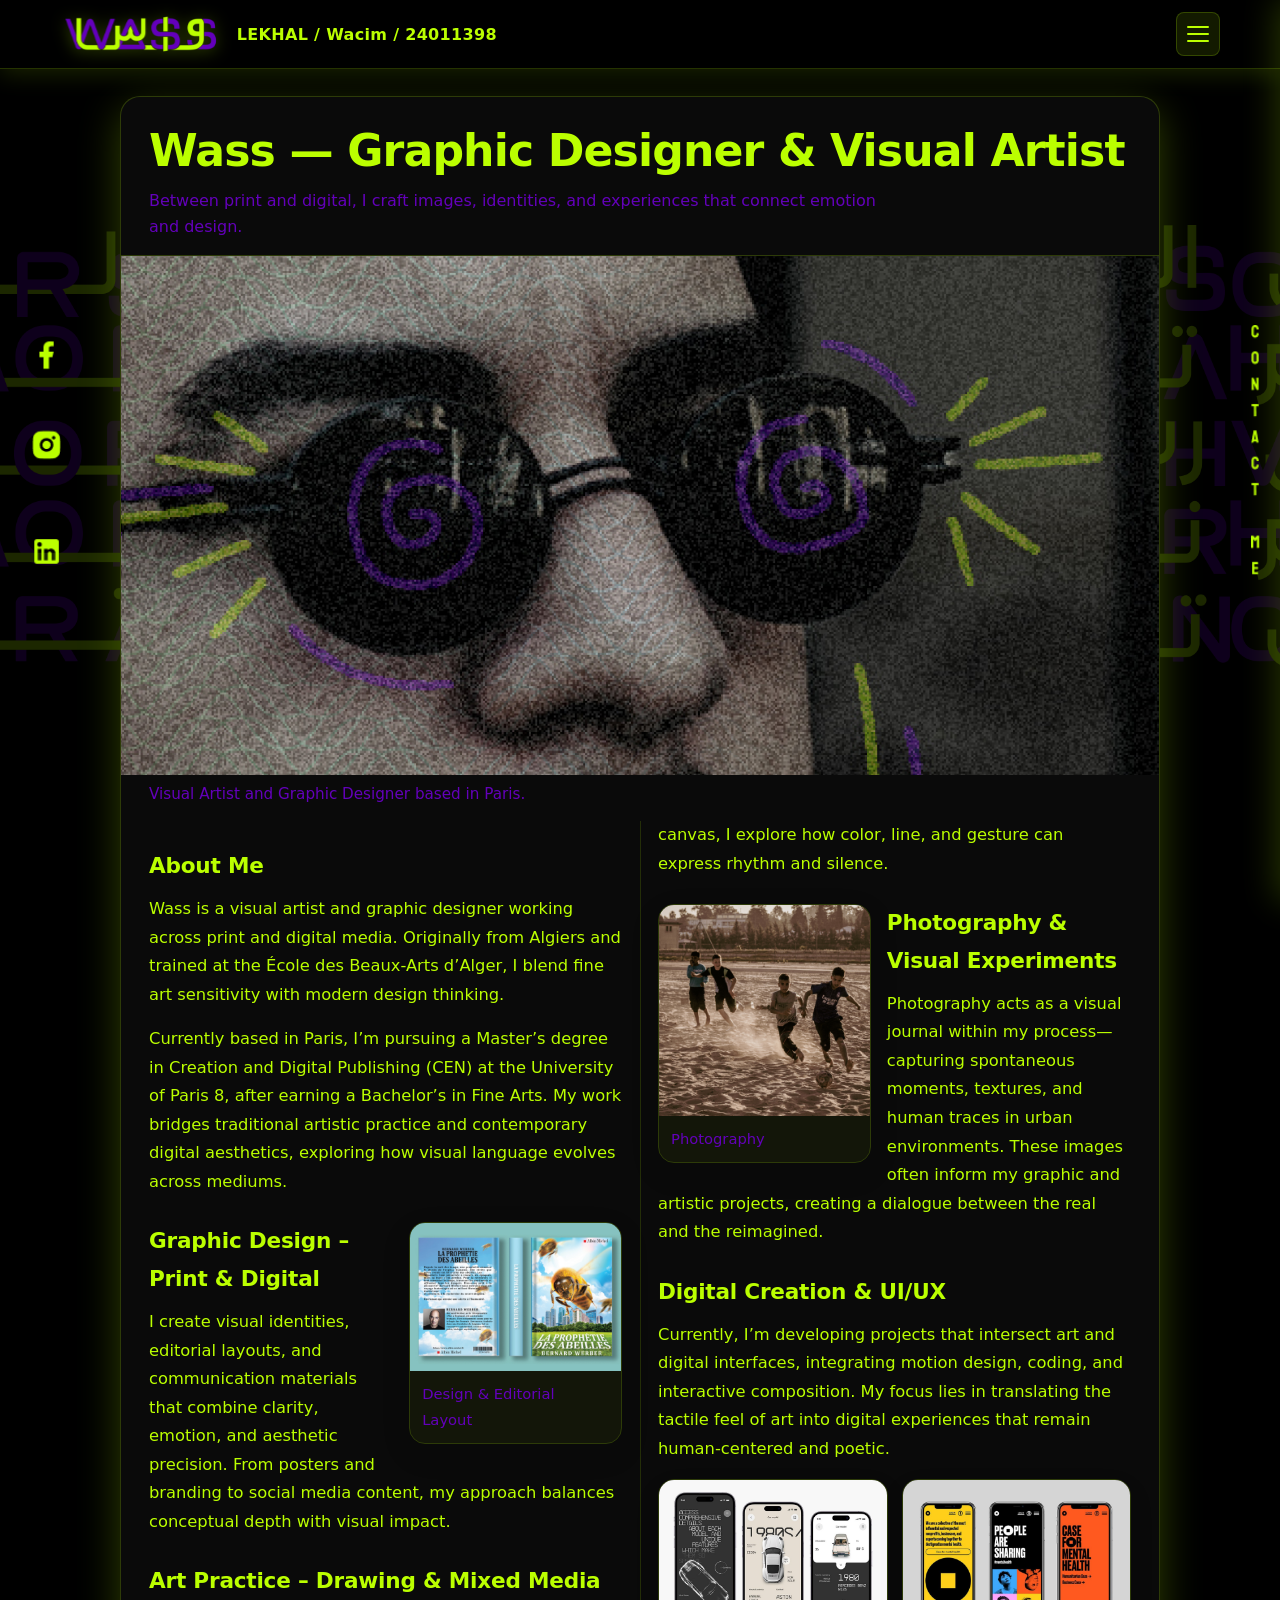
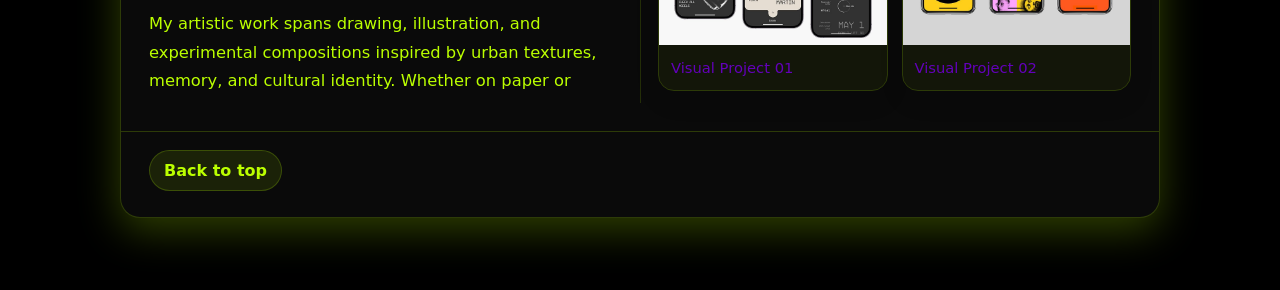
<file: index.html>
<!doctype html>
<html lang="fr">
<head>
  <meta charset="utf-8" />
  <meta name="viewport" content="width=device-width, initial-scale=1" />
  <title>Wass — Graphic Designer & Visual Artist</title>

  <link rel="stylesheet" href="mainnav.css" />
  <link rel="stylesheet" href="styles.css" />

  <script defer src="mainnav.js"></script>
</head>

<body>

  <div class="fixed-sidebar fixed-sidebar--left">
    <img src="Frame 118.png" alt="Social Links" class="sidebar-img">
  </div>

  <a href="contact.html" class="fixed-sidebar fixed-sidebar--right">
    <img src="C O N T A C T M E.png" alt="Contact Me" class="sidebar-img">
  </a>

  <div class="bg-scroller" aria-hidden="true">
    <div class="bg-scroller__track"></div>
  </div> 

  <header id="mainnav" aria-label="Navigation principale">
    <div class="mainnav__inner">
      <div class="mainnav__title" aria-label="Identité">
        <img src="logo_wass.svg" alt="Logo Wass" class="mainnav__logo" />
        LEKHAL / Wacim / 24011398
      </div>

      <button
        class="mainnav__burger"
        type="button"
        aria-label="Ouvrir le menu"
        aria-controls="mainnav-drawer"
        aria-expanded="false"
      >
        <span class="mainnav__burgerBars" aria-hidden="true">
          <span class="mainnav__bar"></span>
          <span class="mainnav__bar"></span>
          <span class="mainnav__bar"></span>
        </span>
      </button>
    </div>

    <div class="mainnav__overlay" data-mainnav-close tabindex="-1" hidden></div>

    <aside
      id="mainnav-drawer"
      class="mainnav__drawer"
      aria-label="Menu"
      aria-hidden="true"
      hidden
    >
      <div class="mainnav__drawerHeader">
        <div class="mainnav__drawerTitle">Menu</div>
        <button class="mainnav__close" type="button" aria-label="Fermer le menu" data-mainnav-close>
          ✕
        </button>
      </div>

      <nav class="mainnav__menu" aria-label="Liens">
        <a class="mainnav__link" href="index.html">Accueil</a>
        <a class="mainnav__link" href="exercise-1.html">Exercise 1</a>
        <a class="mainnav__link" href="notes tp1.pdf">Notes exercise 1</a>
        <a class="mainnav__link" href="exercise-2.html">Exercise 2</a>
         <a class="mainnav__link" href="notes tp2.pdf">Notes exercise 2</a>
        <a class="mainnav__link" href="exercise-3.html">Exercise 3</a>
         <a class="mainnav__link" href="notes tp3.pdf">Notes exercise 3</a>
        <a class="mainnav__link" href="contact.html">Contact</a>
      </nav>

      <div class="mainnav__drawerFooter">
        <small>powered by Wass</small>
      </div>
    </aside>
  </header>

  <main class="page" id="top">
    <article class="article" aria-label="Wass - Portfolio">
      <header class="article__header" id="intro">
        <h1 class="article__title">Wass — Graphic Designer & Visual Artist</h1>
        <p class="article__chapo">
          Between print and digital, I craft images, identities, and experiences that connect emotion and design.
        </p>
      </header>

      <figure class="article__hero">
        <img
          src="PORTRAIT.jpg"
          alt="Wass Visual Works"
          loading="lazy"
        />
        <figcaption>Visual Artist and Graphic Designer based in Paris.</figcaption>
      </figure>

      <section class="article__body" aria-label="Bio et Services">
        <h2>About Me</h2>
        <p>
          Wass is a visual artist and graphic designer working across print and digital media. Originally from Algiers and trained at the École des Beaux-Arts d’Alger, I blend fine art sensitivity with modern design thinking.
        </p>
        <p>
          Currently based in Paris, I’m pursuing a Master’s degree in Creation and Digital Publishing (CEN) at the University of Paris 8, after earning a Bachelor’s in Fine Arts. My work bridges traditional artistic practice and contemporary digital aesthetics, exploring how visual language evolves across mediums.
        </p>

        <figure class="article__float article__float--right">
          <img src="bee.jpg" alt="Graphic Design work" loading="lazy" />
          <figcaption>Design & Editorial Layout</figcaption>
        </figure>

        <h2>Graphic Design – Print & Digital</h2>
        <p>
          I create visual identities, editorial layouts, and communication materials that combine clarity, emotion, and aesthetic precision. From posters and branding to social media content, my approach balances conceptual depth with visual impact.
        </p>

        <h2>Art Practice – Drawing & Mixed Media</h2>
        <p>
          My artistic work spans drawing, illustration, and experimental compositions inspired by urban textures, memory, and cultural identity. Whether on paper or canvas, I explore how color, line, and gesture can express rhythm and silence.
        </p>

        <figure class="article__float article__float--left">
          <img src="photography.jpg" alt="Mixed Media Art" loading="lazy" />
          <figcaption>Photography</figcaption>
        </figure>

        <h2>Photography & Visual Experiments</h2>
        <p>
          Photography acts as a visual journal within my process—capturing spontaneous moments, textures, and human traces in urban environments. These images often inform my graphic and artistic projects, creating a dialogue between the real and the reimagined.
        </p>

        <h2 id="digital">Digital Creation & UI/UX</h2>
        <p>
          Currently, I’m developing projects that intersect art and digital interfaces, integrating motion design, coding, and interactive composition. My focus lies in translating the tactile feel of art into digital experiences that remain human-centered and poetic.
        </p>

        <div class="article__gallery" aria-label="Gallery">
          <figure class="article__card">
            <img src="ui1.png" alt="Portfolio item 1" loading="lazy" />
            <figcaption>Visual Project 01</figcaption>
          </figure>
          <figure class="article__card">
            <img src="ui2.png" alt="Portfolio item 2" loading="lazy" />
            <figcaption>Visual Project 02</figcaption>
          </figure>
        </div>
      </section>

      <footer class="article__footer">
        <a class="article__backTop" href="#top">Back to top</a>
      </footer>
    </article>
  </main>

  <script>
    const track = document.querySelector('.bg-scroller__track');
    window.addEventListener('scroll', () => {
      const scrollPercent = window.scrollY / (document.body.scrollHeight - window.innerHeight);
      const newDuration = 30 - (scrollPercent * 10); 
      if (track) track.style.animationDuration = `${newDuration}s`;
    });
  </script>

</body>
</html>
</file>
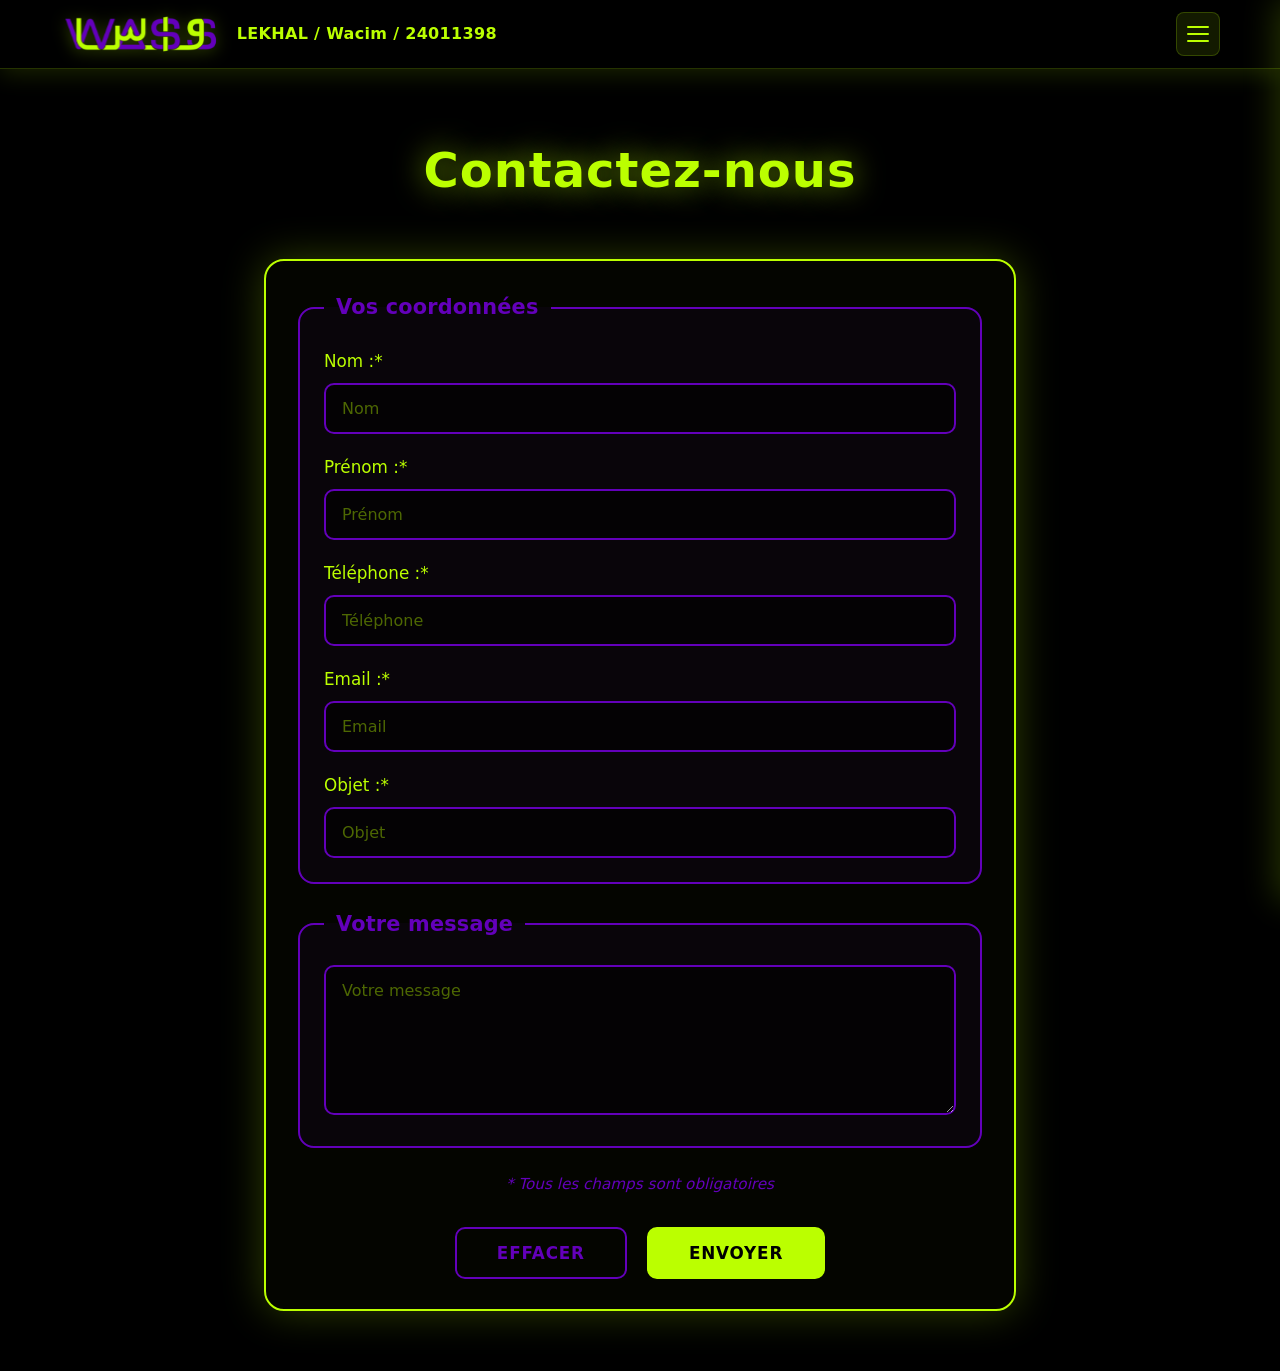
<file: contact.html>
<!DOCTYPE html>
<html lang="fr">
<head>
    <meta charset="UTF-8">
    <meta name="viewport" content="width=device-width, initial-scale=1.0">
    <title>Contact - LEKHAL Wacim</title>
    <link rel="stylesheet" href="mainnav.css">
    <link rel="stylesheet" href="contact.css">
    <script defer src="mainnav.js"></script>
</head>
<body>

    <header id="mainnav" aria-label="Navigation principale">
    <div class="mainnav__inner">
      <div class="mainnav__title" aria-label="Identité">
        <img src="logo_wass.svg" alt="Logo Wass" class="mainnav__logo" />
        LEKHAL / Wacim / 24011398
      </div>

      <button
        class="mainnav__burger"
        type="button"
        aria-label="Ouvrir le menu"
        aria-controls="mainnav-drawer"
        aria-expanded="false"
      >
        <span class="mainnav__burgerBars" aria-hidden="true">
          <span class="mainnav__bar"></span>
          <span class="mainnav__bar"></span>
          <span class="mainnav__bar"></span>
        </span>
      </button>
    </div>

    <div class="mainnav__overlay" data-mainnav-close tabindex="-1" hidden></div>

    <aside
      id="mainnav-drawer"
      class="mainnav__drawer"
      aria-label="Menu"
      aria-hidden="true"
      hidden
    >
      <div class="mainnav__drawerHeader">
        <div class="mainnav__drawerTitle">Menu</div>
        <button class="mainnav__close" type="button" aria-label="Fermer le menu" data-mainnav-close>
          ✕
        </button>
      </div>

      <nav class="mainnav__menu" aria-label="Liens">
        <a class="mainnav__link" href="index.html">Accueil</a>
        <a class="mainnav__link" href="exercise-1.html">Exercise 1</a>
        <a class="mainnav__link" href="exercise-2.html">Exercise 2</a>
        <a class="mainnav__link" href="exercise-3.html">Exercise 3</a>
        <a class="mainnav__link" href="contact.html">Contact</a>
      </nav>

      <div class="mainnav__drawerFooter">
        <small>Navigation demo</small>
      </div>
    </aside>
  </header>

    <main class="contact-wrapper">
        <h1>Contactez-nous</h1>

        <form method="post" class="contact-form">

            <fieldset class="form-section">
                <legend>Vos coordonnées</legend>
                
                <div class="form-group">
                    <label for="nom">Nom :*</label>
                    <input type="text" id="nom" name="nom" placeholder="Nom" required/>
                </div>

                <div class="form-group">
                    <label for="prenom">Prénom :*</label>
                    <input type="text" id="prenom" name="prenom" placeholder="Prénom" required/>
                </div>

                <div class="form-group">
                    <label for="telephone">Téléphone :*</label>
                    <input type="tel" id="telephone" name="telephone" placeholder="Téléphone" required/>
                </div>

                <div class="form-group">
                    <label for="email">Email :*</label>
                    <input type="email" id="email" name="email" placeholder="Email" required/>
                </div>

                <div class="form-group">
                    <label for="objet">Objet :*</label>
                    <input type="text" id="objet" name="objet" placeholder="Objet" required/>
                </div>
            </fieldset>

            <fieldset class="form-section">
                <legend>Votre message</legend>
                <textarea id="message" name="message" placeholder="Votre message" required></textarea>
            </fieldset>

            <p class="required-note">* Tous les champs sont obligatoires</p>

            <div class="buttons">
                <button type="reset" class="btn-reset">EFFACER</button>
                <button type="submit" class="btn-submit">ENVOYER</button>
            </div>

        </form>
    </main>

</body>
</html>
</file>
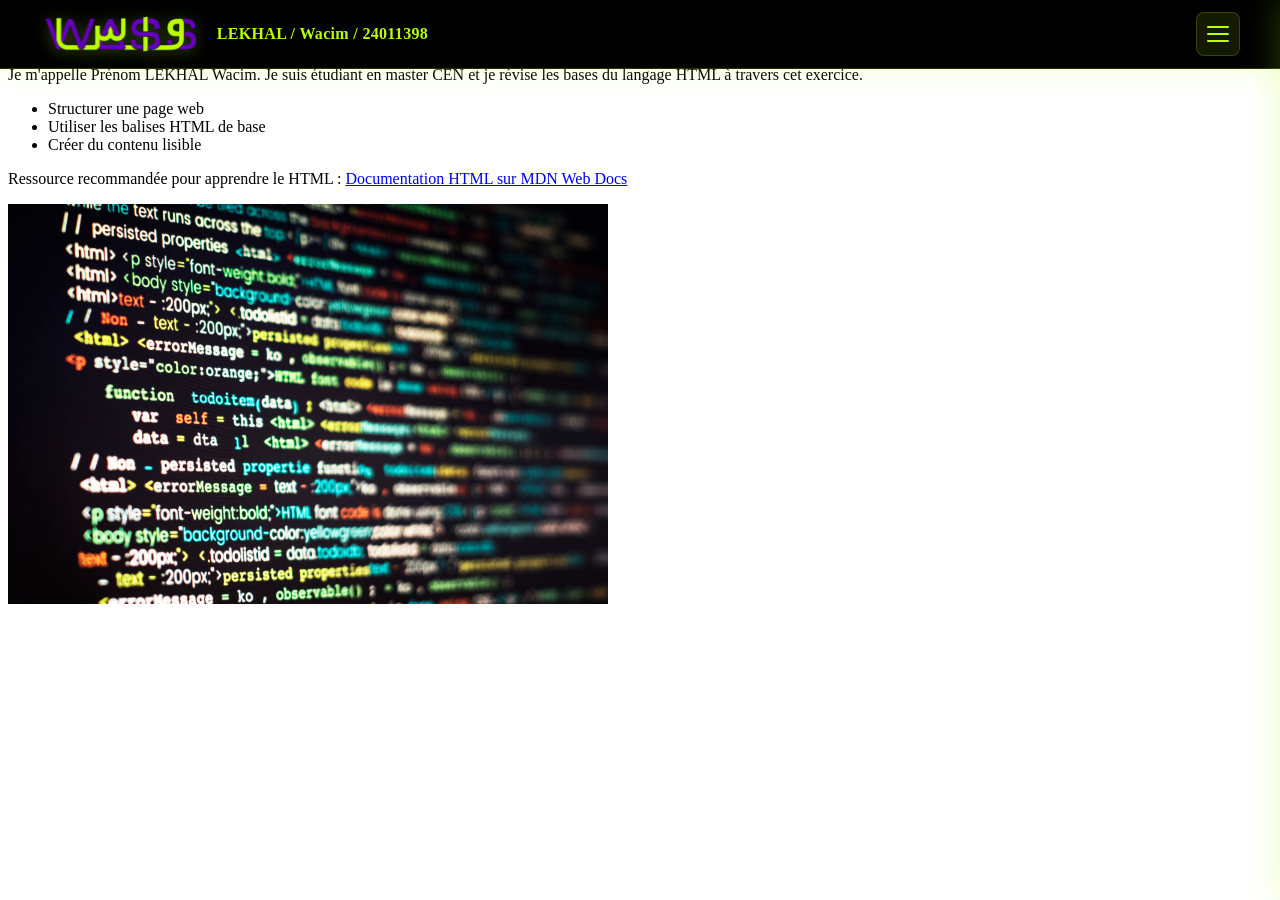
<file: exercise-1.html>
<html lang="en">
<head>
    <meta charset="UTF-8">
    <meta name="viewport" content="width=device-width, initial-scale=1.0">
    <title>Document</title>
    <link rel="stylesheet" href="mainnav.css">
    <script defer src="mainnav.js"></script>
</head>
<body>

     <header id="mainnav" aria-label="Navigation principale">
    <div class="mainnav__inner">
      <div class="mainnav__title" aria-label="Identité">
        <img src="logo_wass.svg" alt="Logo Wass" class="mainnav__logo" />
        LEKHAL / Wacim / 24011398
      </div>

      <button
        class="mainnav__burger"
        type="button"
        aria-label="Ouvrir le menu"
        aria-controls="mainnav-drawer"
        aria-expanded="false"
      >
        <span class="mainnav__burgerBars" aria-hidden="true">
          <span class="mainnav__bar"></span>
          <span class="mainnav__bar"></span>
          <span class="mainnav__bar"></span>
        </span>
      </button>
    </div>

    <div class="mainnav__overlay" data-mainnav-close tabindex="-1" hidden></div>

    <aside
      id="mainnav-drawer"
      class="mainnav__drawer"
      aria-label="Menu"
      aria-hidden="true"
      hidden
    >
      <div class="mainnav__drawerHeader">
        <div class="mainnav__drawerTitle">Menu</div>
        <button class="mainnav__close" type="button" aria-label="Fermer le menu" data-mainnav-close>
          ✕
        </button>
      </div>

      <nav class="mainnav__menu" aria-label="Liens">
        <a class="mainnav__link" href="index.html">Accueil</a>
        <a class="mainnav__link" href="exercise-1.html">Exercise 1</a>
        <a class="mainnav__link" href="notes tp1.pdf">Notes exercise 1</a>
        <a class="mainnav__link" href="exercise-2.html">Exercise 2</a>
         <a class="mainnav__link" href="notes tp2.pdf">Notes exercise 2</a>
        <a class="mainnav__link" href="exercise-3.html">Exercise 3</a>
         <a class="mainnav__link" href="notes tp3.pdf">Notes exercise 3</a>
        <a class="mainnav__link" href="contact.html">Contact</a>
      </nav>

      <div class="mainnav__drawerFooter">
        <small>powered by Wass</small>
      </div>
    </aside>
  </header>

    
   <h1>Exercice de vérification des prérequis HTML</h1>
    <p>
        Je m'appelle Prénom LEKHAL Wacim. Je suis étudiant en master CEN et je révise les bases du langage HTML à travers cet exercice.
    </p> 

     <ul>
        <li>Structurer une page web</li>
        <li>Utiliser les balises HTML de base</li>
        <li>Créer du contenu lisible</li>
    </ul>

     <p>
        Ressource recommandée pour apprendre le HTML :
        <a href="https://developer.mozilla.org/fr/docs/Learn_web_development/Core/Structuring_content/Basic_HTML_syntax" target="_blank">
            Documentation HTML sur MDN Web Docs
        </a>
    </p>

     <img src="138060.jpg" alt="TOTO" width="600" height="400">
</body>
</html>
</file>
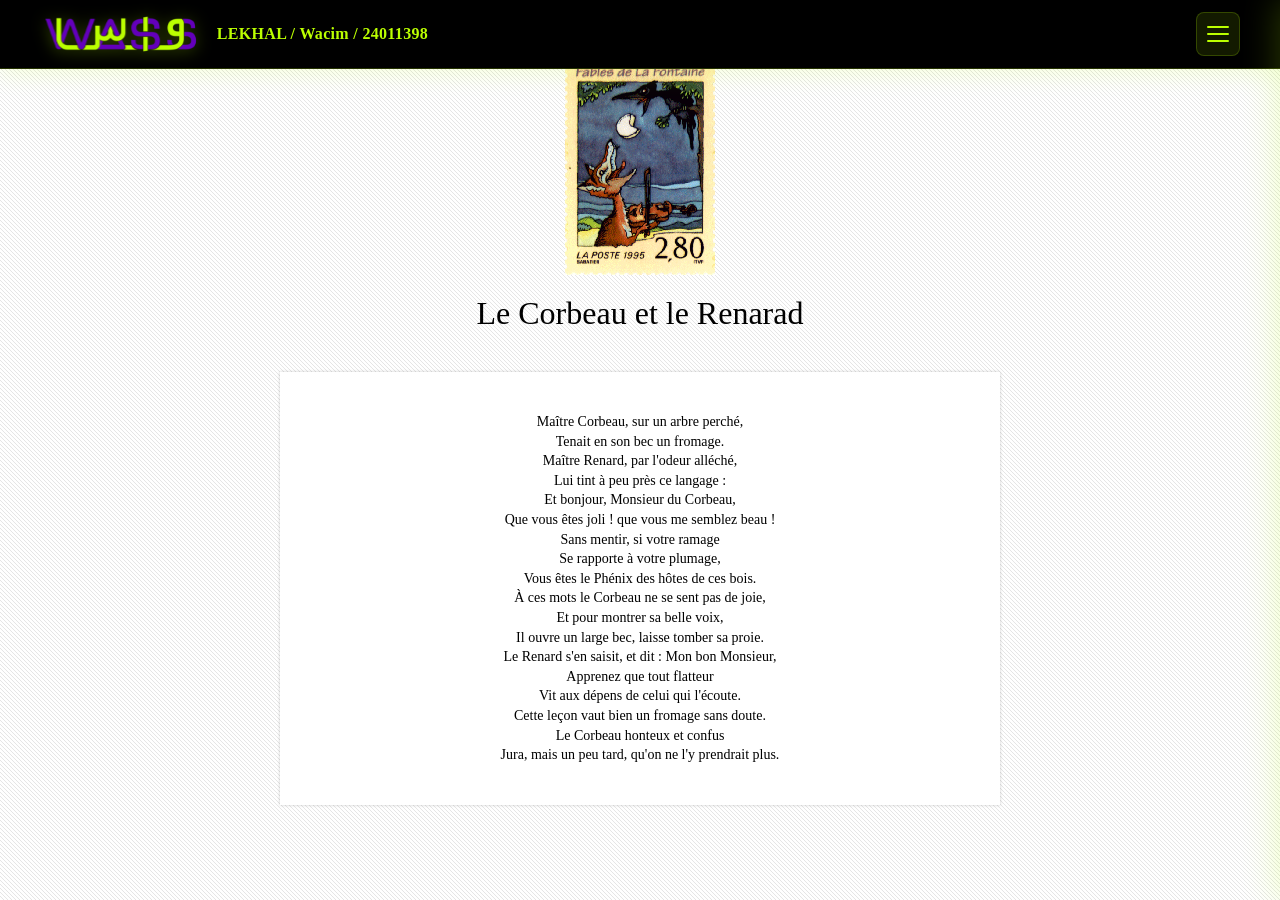
<file: exercise-2.html>
<html lang="en">
<head>
    <meta charset="UTF-8">
    <meta name="viewport" content="width=device-width, initial-scale=1.0">
    <title>fable le corbeau et le renard</title>
    <link rel="stylesheet" href="style-2.css">
   <link rel="stylesheet" href="mainnav.css">
   <script defer src="mainnav.js"></script>
</head>

<body>

     <header id="mainnav" aria-label="Navigation principale">
    <div class="mainnav__inner">
      <div class="mainnav__title" aria-label="Identité">
        <img src="logo_wass.svg" alt="Logo Wass" class="mainnav__logo" />
        LEKHAL / Wacim / 24011398
      </div>

      <button
        class="mainnav__burger"
        type="button"
        aria-label="Ouvrir le menu"
        aria-controls="mainnav-drawer"
        aria-expanded="false"
      >
        <span class="mainnav__burgerBars" aria-hidden="true">
          <span class="mainnav__bar"></span>
          <span class="mainnav__bar"></span>
          <span class="mainnav__bar"></span>
        </span>
      </button>
    </div>

    <div class="mainnav__overlay" data-mainnav-close tabindex="-1" hidden></div>

    <aside
      id="mainnav-drawer"
      class="mainnav__drawer"
      aria-label="Menu"
      aria-hidden="true"
      hidden
    >
      <div class="mainnav__drawerHeader">
        <div class="mainnav__drawerTitle">Menu</div>
        <button class="mainnav__close" type="button" aria-label="Fermer le menu" data-mainnav-close>
          ✕
        </button>
      </div>

      <nav class="mainnav__menu" aria-label="Liens">
        <a class="mainnav__link" href="index.html">Accueil</a>
        <a class="mainnav__link" href="exercise-1.html">Exercise 1</a>
        <a class="mainnav__link" href="notes tp1.pdf">Notes exercise 1</a>
        <a class="mainnav__link" href="exercise-2.html">Exercise 2</a>
         <a class="mainnav__link" href="notes tp2.pdf">Notes exercise 2</a>
        <a class="mainnav__link" href="exercise-3.html">Exercise 3</a>
         <a class="mainnav__link" href="notes tp3.pdf">Notes exercise 3</a>
        <a class="mainnav__link" href="contact.html">Contact</a>
      </nav>

      <div class="mainnav__drawerFooter">
        <small>powered by Wass</small>
      </div>
    </aside>
  </header>

     <div id="cover">
    <img src="corb.gif" alt="fable">
    </div>

    <div id="titre">
    <h1>Le Corbeau et le Renarad</h1>
    </div>
    
    <div id="text">
        <p>
              Maître Corbeau, sur un arbre perché,<br>
              Tenait en son bec un fromage.<br>
              Maître Renard, par l'odeur alléché,<br>
              Lui tint à peu près ce langage :<br>
              Et bonjour, Monsieur du Corbeau,<br>
              Que vous êtes joli ! que vous me semblez beau !<br>
              Sans mentir, si votre ramage<br>
              Se rapporte à votre plumage,<br>
              Vous êtes le Phénix des hôtes de ces bois.<br>
              À ces mots le Corbeau ne se sent pas de joie,<br>
              Et pour montrer sa belle voix,<br>
              Il ouvre un large bec, laisse tomber sa proie.<br>
              Le Renard s'en saisit, et dit : Mon bon Monsieur,<br>
              Apprenez que tout flatteur<br>
              Vit aux dépens de celui qui l'écoute.<br>
              Cette leçon vaut bien un fromage sans doute.<br>
              Le Corbeau honteux et confus<br>
             Jura, mais un peu tard, qu'on ne l'y prendrait plus.<br>
        </p>
    </div>

</body>
</html>
</file>
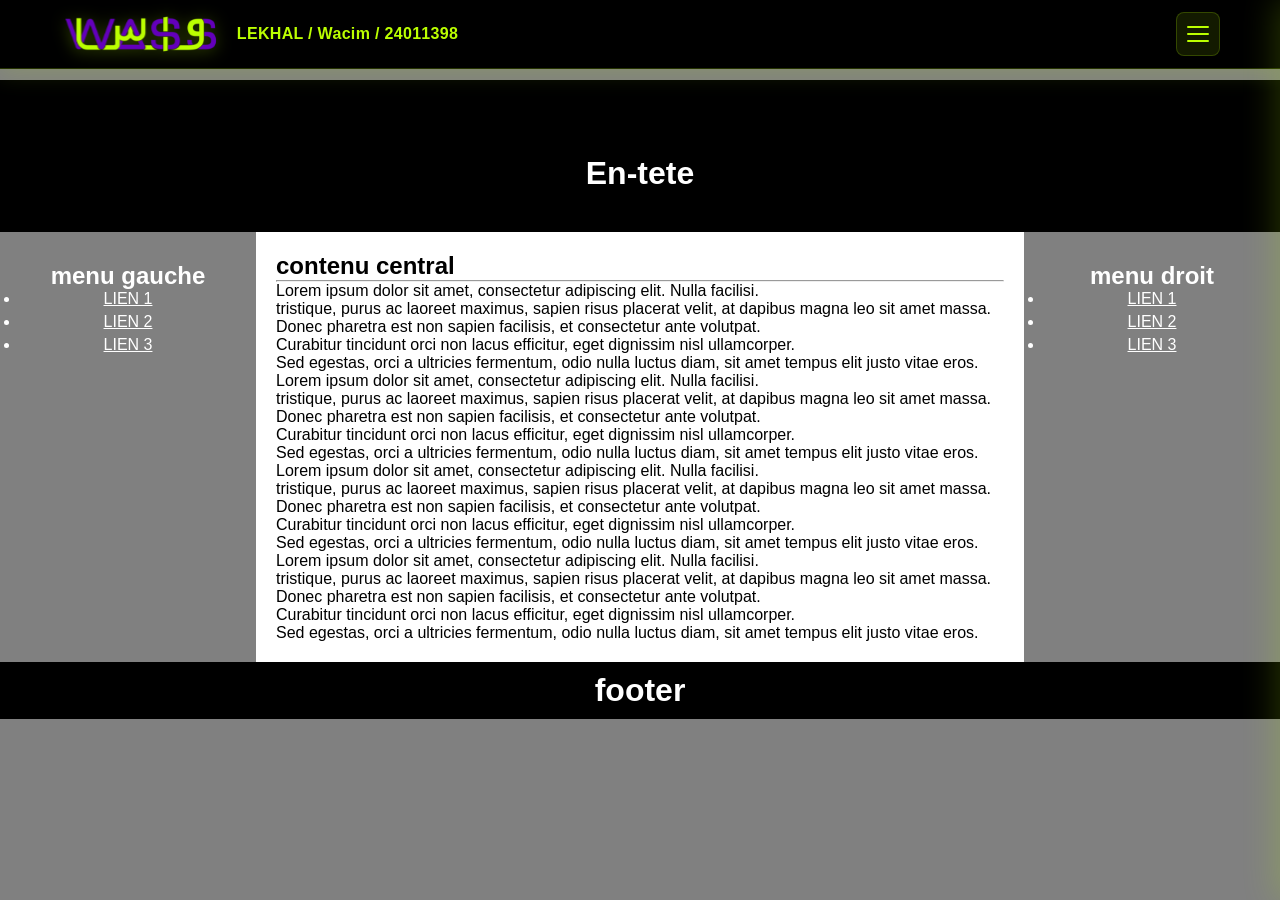
<file: exercise-3.html>
<!DOCTYPE html>
<html lang="fr">
<head>
    <meta charset="UTF-8">
    <meta name="viewport" content="width=device-width, initial-scale=1.0">
    <title>page web</title>
    <link rel="stylesheet" href="style-3.css">
    <link rel="stylesheet" href="mainnav.css">
    <script defer src="mainnav.js"></script>
</head>
<body>

    <header id="mainnav" aria-label="Navigation principale">
    <div class="mainnav__inner">
      <div class="mainnav__title" aria-label="Identité">
        <img src="logo_wass.svg" alt="Logo Wass" class="mainnav__logo" />
        LEKHAL / Wacim / 24011398
      </div>

      <button
        class="mainnav__burger"
        type="button"
        aria-label="Ouvrir le menu"
        aria-controls="mainnav-drawer"
        aria-expanded="false"
      >
        <span class="mainnav__burgerBars" aria-hidden="true">
          <span class="mainnav__bar"></span>
          <span class="mainnav__bar"></span>
          <span class="mainnav__bar"></span>
        </span>
      </button>
    </div>

    <div class="mainnav__overlay" data-mainnav-close tabindex="-1" hidden></div>

    <aside
      id="mainnav-drawer"
      class="mainnav__drawer"
      aria-label="Menu"
      aria-hidden="true"
      hidden
    >
      <div class="mainnav__drawerHeader">
        <div class="mainnav__drawerTitle">Menu</div>
        <button class="mainnav__close" type="button" aria-label="Fermer le menu" data-mainnav-close>
          ✕
        </button>
      </div>

      <nav class="mainnav__menu" aria-label="Liens">
        <a class="mainnav__link" href="index.html">Accueil</a>
        <a class="mainnav__link" href="exercise-1.html">Exercise 1</a>
        <a class="mainnav__link" href="notes tp1.pdf">Notes exercise 1</a>
        <a class="mainnav__link" href="exercise-2.html">Exercise 2</a>
         <a class="mainnav__link" href="notes tp2.pdf">Notes exercise 2</a>
        <a class="mainnav__link" href="exercise-3.html">Exercise 3</a>
         <a class="mainnav__link" href="notes tp3.pdf">Notes exercise 3</a>
        <a class="mainnav__link" href="contact.html">Contact</a>
      </nav>

      <div class="mainnav__drawerFooter">
        <small>powered by Wass</small>
      </div>
    </aside>
  </header>

    <div class="page">

        <div class="entete">
            <h1>En-tete</h1>
        </div>




        <div class="page-contenu">


            <div class="leftbanner"> 


                <h2>menu gauche</h2>
                <ul>
                    <li><a href="lien1">LIEN 1</a></li>
                    <li><a href="lien2">LIEN 2</a></li>
                    <li><a href="lien3">LIEN 3</a></li>
                </ul>
            </div>

            <div class="content">
                <h2>contenu central</h2>
                <hr>
                <p>
                    Lorem ipsum dolor sit amet, consectetur adipiscing elit. Nulla facilisi. <br>
                    tristique, purus ac laoreet maximus, sapien risus placerat velit, at dapibus magna leo sit amet massa. <br>
                    Donec pharetra est non sapien facilisis, et consectetur ante volutpat. <br>
                    Curabitur tincidunt orci non lacus efficitur, eget dignissim nisl ullamcorper. <br>
                    Sed egestas, orci a ultricies fermentum, odio nulla luctus diam, sit amet tempus elit justo vitae eros. <br>
                </p>
                <p>
                    Lorem ipsum dolor sit amet, consectetur adipiscing elit. Nulla facilisi. <br>
                    tristique, purus ac laoreet maximus, sapien risus placerat velit, at dapibus magna leo sit amet massa. <br>
                    Donec pharetra est non sapien facilisis, et consectetur ante volutpat. <br>
                    Curabitur tincidunt orci non lacus efficitur, eget dignissim nisl ullamcorper. <br>
                    Sed egestas, orci a ultricies fermentum, odio nulla luctus diam, sit amet tempus elit justo vitae eros. <br>
                </p>
                <p>
                    Lorem ipsum dolor sit amet, consectetur adipiscing elit. Nulla facilisi. <br>
                    tristique, purus ac laoreet maximus, sapien risus placerat velit, at dapibus magna leo sit amet massa. <br>
                    Donec pharetra est non sapien facilisis, et consectetur ante volutpat. <br>
                    Curabitur tincidunt orci non lacus efficitur, eget dignissim nisl ullamcorper. <br>
                    Sed egestas, orci a ultricies fermentum, odio nulla luctus diam, sit amet tempus elit justo vitae eros. <br>
                </p>
                <p>
                    Lorem ipsum dolor sit amet, consectetur adipiscing elit. Nulla facilisi. <br>
                    tristique, purus ac laoreet maximus, sapien risus placerat velit, at dapibus magna leo sit amet massa. <br>
                    Donec pharetra est non sapien facilisis, et consectetur ante volutpat. <br>
                    Curabitur tincidunt orci non lacus efficitur, eget dignissim nisl ullamcorper. <br>
                    Sed egestas, orci a ultricies fermentum, odio nulla luctus diam, sit amet tempus elit justo vitae eros. <br>
                </p>
            </div>

            <div class="rightbanner"> 
                <h2>menu droit</h2>
                <ul>
                    <li><a href="lien1">LIEN 1</a></li>
                    <li><a href="lien2">LIEN 2</a></li>
                    <li><a href="lien3">LIEN 3</a></li>
                </ul>
            </div>

            
        </div>

        <div class="footer">
            <h1>footer</h1>
        </div>

    </div>
</body>
</html>
</file>
<file: mainnav.css>
:root {
  --nav-bg: #000000;
  --nav-text: #BBFF00;
  --nav-accent: #6300BA;
  --nav-hover: #BBFF00;
  --nav-border: rgba(187, 255, 0, 0.2);
  --overlay-bg: rgba(0, 0, 0, 0.85);
}


#mainnav {
  position: fixed;
  top: 0;
  left: 0;
  right: 0;
  z-index: 999;
  background: var(--nav-bg);
  border-bottom: 1px solid var(--nav-border);
  box-shadow: 0 4px 24px rgba(187, 255, 0, 0.15);
}

.mainnav__inner {
  max-width: 1200px;
  margin: 0 auto;
  padding: 12px 20px;
  display: flex;
  align-items: center;
  justify-content: space-between;
  gap: 20px;
}

.mainnav__title {
  display: flex;
  align-items: center;
  gap: 16px;
  font-size: 1rem;
  font-weight: 600;
  color: var(--nav-text);
  letter-spacing: 0.02em;
}


.mainnav__logo {
  height: 40px;
  width: auto;
  display: block;
  filter: drop-shadow(0 2px 8px rgba(187, 255, 0, 0.3));
}


.mainnav__burger {
  width: 44px;
  height: 44px;
  padding: 0;
  border: 1px solid var(--nav-border);
  border-radius: 8px;
  background: rgba(187, 255, 0, 0.1);
  cursor: pointer;
  transition: all 220ms ease;
  position: relative;
  z-index: 1001;
}

.mainnav__burger:hover {
  background: rgba(187, 255, 0, 0.2);
  border-color: var(--nav-text);
  transform: scale(1.05);
}

.mainnav__burgerBars {
  display: flex;
  flex-direction: column;
  gap: 5px;
  align-items: center;
  justify-content: center;
  height: 100%;
}

.mainnav__bar {
  display: block;
  width: 22px;
  height: 2px;
  background: var(--nav-text);
  border-radius: 2px;
  transition: all 280ms ease;
}


.mainnav__burger[aria-expanded="true"] .mainnav__bar:nth-child(1) {
  transform: translateY(7px) rotate(45deg);
}

.mainnav__burger[aria-expanded="true"] .mainnav__bar:nth-child(2) {
  opacity: 0;
}

.mainnav__burger[aria-expanded="true"] .mainnav__bar:nth-child(3) {
  transform: translateY(-7px) rotate(-45deg);
}


.mainnav__overlay {
  position: fixed;
  top: 0;
  left: 0;
  right: 0;
  bottom: 0;
  background: var(--overlay-bg);
  backdrop-filter: blur(8px);
  z-index: 998;
  opacity: 0;
  transition: opacity 300ms ease;
  pointer-events: none;
}

.mainnav__overlay:not([hidden]) {
  opacity: 1;
  pointer-events: auto;
}


.mainnav__drawer {
  position: fixed;
  top: 0;
  right: 0;
  bottom: 0;
  width: min(360px, 85vw);
  background: var(--nav-bg);
  border-left: 1px solid var(--nav-border);
  box-shadow: -4px 0 32px rgba(187, 255, 0, 0.2);
  z-index: 1000;
  transform: translateX(100%);
  transition: transform 320ms cubic-bezier(0.4, 0, 0.2, 1);
  display: flex;
  flex-direction: column;
}

.mainnav__drawer:not([hidden]) {
  transform: translateX(0);
}

.mainnav__drawerHeader {
  padding: 20px 24px;
  border-bottom: 1px solid var(--nav-border);
  display: flex;
  align-items: center;
  justify-content: space-between;
  background: rgba(187, 255, 0, 0.05);
}

.mainnav__drawerTitle {
  font-size: 1.3rem;
  font-weight: 700;
  color: var(--nav-accent);
  letter-spacing: 0.03em;
}

.mainnav__close {
  width: 40px;
  height: 40px;
  border: 1px solid var(--nav-border);
  border-radius: 8px;
  background: rgba(99, 0, 186, 0.1);
  color: var(--nav-accent);
  font-size: 1.4rem;
  cursor: pointer;
  transition: all 220ms ease;
  display: flex;
  align-items: center;
  justify-content: center;
}

.mainnav__close:hover {
  background: rgba(99, 0, 186, 0.2);
  transform: rotate(90deg) scale(1.1);
  border-color: var(--nav-accent);
}

.mainnav__menu {
  flex: 1;
  padding: 24px 20px;
  display: flex;
  flex-direction: column;
  gap: 8px;
  overflow-y: auto;
}

.mainnav__link {
  display: block;
  padding: 14px 18px;
  color: var(--nav-text);
  text-decoration: none;
  font-size: 1.05rem;
  font-weight: 500;
  border-radius: 10px;
  border: 1px solid transparent;
  transition: all 240ms ease;
  letter-spacing: 0.01em;
}

.mainnav__link:hover {
  background: rgba(187, 255, 0, 0.15);
  border-color: var(--nav-text);
  color: var(--nav-hover);
  transform: translateX(6px);
  box-shadow: 0 4px 16px rgba(187, 255, 0, 0.2);
}

.mainnav__drawerFooter {
  padding: 18px 24px;
  border-top: 1px solid var(--nav-border);
  color: var(--nav-text);
  font-size: 0.88rem;
  opacity: 0.7;
  text-align: center;
  background: rgba(187, 255, 0, 0.03);
}


@media (max-width: 640px) {
  .mainnav__title {
    font-size: 0.9rem;
  }
  
  .mainnav__logo {
    height: 32px;
  }
  
  .mainnav__drawer {
    width: 90vw;
  }
}
</file>
<file: styles.css>
:root {
  --page-max: 1040px;
  --text: #BBFF00;
  --muted: #6300BA;
  --bg: #000000;
  --paper: #0a0a0a;
  --border: rgba(187, 255, 0, 0.20);
  --shadow: 0 12px 40px rgba(187, 255, 0, 0.25);
}

* { box-sizing: border-box; }

body {
  margin: 0;
  font-family: ui-sans-serif, system-ui, -apple-system, Segoe UI, Roboto, Arial, sans-serif;
  color: var(--text);
  background: #000000;
}

.page {
  width: min(100% - 32px, var(--page-max));
  margin: 0 auto;
  padding: 96px 0 72px; /* espace pour le header fixed */
}

.article {
  background: var(--paper);
  border: 1px solid var(--border);
  border-radius: 20px;
  box-shadow: var(--shadow);
  overflow: clip;
}

.article__header {
  padding: 28px 28px 16px;
  border-bottom: 1px solid var(--border);
}

.article__title {
  margin: 0;
  font-size: clamp(1.8rem, 2.2vw + 1rem, 3rem);
  letter-spacing: -0.02em;
}

.article__chapo {
  margin: 12px 0 0;
  color: var(--muted);
  line-height: 1.6;
  max-width: 72ch;
}

.article__hero {
  margin: 0;
}

.article__hero img {
  width: 100%;
  height: auto;
  display: block;
}

.article__hero figcaption {
  padding: 10px 28px 18px;
  color: var(--muted);
  font-size: 0.95rem;
}

.article__body {
  padding: 0 28px 28px;
  line-height: 1.75;
  font-size: 1.02rem;
}

.article__body h2 {
  margin: 26px 0 10px;
  font-size: 1.35rem;
  letter-spacing: -0.01em;
}

.article__body p {
  margin: 0 0 16px;
  max-width: 80ch;
}

.article__float {
  margin: 10px 0 14px;
  width: min(320px, 45%);
  border-radius: 16px;
  overflow: hidden;
  border: 1px solid var(--border);
  box-shadow: 0 10px 30px rgba(0,0,0,0.10);
}

.article__float img {
  width: 100%;
  height: auto;
  display: block;
}

.article__float figcaption {
  padding: 10px 12px;
  font-size: 0.92rem;
  color: var(--muted);
  background: rgba(187, 255, 0, 0.05);
}

.article__float--right { float: right; margin-left: 16px; }
.article__float--left  { float: left;  margin-right: 16px; }

.article__wide {
  margin: 18px 0 18px;
  border-radius: 18px;
  overflow: hidden;
  border: 1px solid var(--border);
}

.article__wide img {
  width: 100%;
  height: auto;
  display: block;
}

.article__wide figcaption {
  padding: 10px 12px;
  font-size: 0.92rem;
  color: var(--muted);
}

.article__gallery {
  display: grid;
  grid-template-columns: repeat(2, minmax(0, 1fr));
  gap: 14px;
  margin: 12px 0 18px;
}

.article__card {
  margin: 0;
  border-radius: 16px;
  overflow: hidden;
  border: 1px solid var(--border);
  box-shadow: 0 10px 26px rgba(0,0,0,0.08);
}

.article__card img {
  width: 100%;
  height: auto;
  display: block;
}

.article__card figcaption {
  padding: 10px 12px;
  color: var(--muted);
  font-size: 0.92rem;
  background: rgba(187, 255, 0, 0.05);
}

.article__footer {
  padding: 18px 28px 26px;
  border-top: 1px solid var(--border);
}

.article__backTop {
  display: inline-flex;
  align-items: center;
  gap: 10px;
  text-decoration: none;
  color: var(--text);
  font-weight: 600;
  padding: 10px 14px;
  border-radius: 999px;
  border: 1px solid var(--border);
  background: rgba(187, 255, 0, 0.1);
  transition: transform 160ms ease, box-shadow 160ms ease;
}

.article__backTop:hover {
  transform: translateY(-1px);
  box-shadow: 0 10px 24px rgba(0,0,0,0.10);
}


@media (min-width: 980px) {
  .article__body {
    column-count: 2;
    column-gap: 36px;
    column-rule: 1px solid rgba(187, 255, 0, 0.15);
  }

  
  .article__body h2,
  .article__wide,
  .article__gallery,
  .article__hero,
  .article__float {
    break-inside: avoid;
  }

  
  .article__gallery {
    grid-template-columns: repeat(2, minmax(0, 1fr));
  }
}


@media (max-width: 720px) {
  .page { padding-top: 88px; }
  .article__header,
  .article__hero figcaption,
  .article__body,
  .article__footer { padding-left: 18px; padding-right: 18px; }

  .article__float {
    float: none;
    width: 100%;
    margin: 12px 0 14px;
  }

  .article__gallery {
    grid-template-columns: 1fr;
  }
  }

.bg-scroller {
  position: fixed;
  top: 0;
  left: 0;
  width: 100%;
  height: 100vh;
  z-index: -1; 
  overflow: hidden;
  pointer-events: none;
  background-color: #000; 
}

.bg-scroller__track {
  width: 100%;
  height: 100%;
 
  background-image: url('anim.png');
  background-repeat: repeat-x;
  background-position: center;
  background-size: auto 50%;
  animation: scrollInfini 20s linear infinite;
  opacity: 0.3; 
}
@keyframes scrollInfini {
  from {
    background-position: 0 center;
  }
  to {
   
    background-position: -1000px center; 
  }
}


.fixed-sidebar {
  position: fixed;
  top: 50%;
  transform: translateY(-50%);
  z-index: 100; 
  display: block;
  transition: opacity 0.3s ease;
}

.fixed-sidebar--left {
  left: 20px;
}

.fixed-sidebar--right {
  right: 20px;
  cursor: pointer;
}

.sidebar-img {
  height: 250px; 
  width: auto;
  display: block;
}


.fixed-sidebar--right:hover {
  opacity: 0.8;
  filter: drop-shadow(0 0 10px var(--text));
}


@media (max-width: 1100px) {
  .fixed-sidebar {
    display: none;
  }
}
</file>
<file: contact.css>
* {
  box-sizing: border-box;
}

body {
  margin: 0;
  font-family: ui-sans-serif, system-ui, -apple-system, Segoe UI, Roboto, Arial, sans-serif;
  background: #000000;
  color: #BBFF00;
  line-height: 1.6;
}

.contact-wrapper {
  max-width: 800px;
  margin: 0 auto;
  padding: 100px 24px 60px;
}

h1 {
  text-align: center;
  color: #BBFF00;
  font-size: 3rem;
  margin-bottom: 50px;
  text-shadow: 0 0 30px rgba(187, 255, 0, 0.6);
  letter-spacing: 0.02em;
}

.contact-form {
  background: rgba(187, 255, 0, 0.02);
  border: 2px solid #BBFF00;
  border-radius: 20px;
  padding: 30px;
  box-shadow: 0 0 40px rgba(187, 255, 0, 0.25);
}

.form-section {
  border: 2px solid #6300BA;
  border-radius: 16px;
  padding: 24px;
  margin-bottom: 24px;
  background: rgba(99, 0, 186, 0.05);
}

.form-section legend {
  color: #6300BA;
  font-size: 1.3rem;
  font-weight: 600;
  padding: 0 12px;
  letter-spacing: 0.01em;
}

.form-group {
  display: flex;
  flex-direction: column;
  margin-bottom: 20px;
}

.form-group:last-child {
  margin-bottom: 0;
}

label {
  color: #BBFF00;
  font-weight: 500;
  margin-bottom: 8px;
  font-size: 1.05rem;
}

input,
textarea {
  background: rgba(0, 0, 0, 0.6);
  border: 2px solid #6300BA;
  border-radius: 10px;
  padding: 14px 16px;
  color: #BBFF00;
  font-size: 1rem;
  font-family: inherit;
  transition: all 0.3s ease;
  outline: none;
}

input::placeholder,
textarea::placeholder {
  color: rgba(187, 255, 0, 0.4);
}

input:focus,
textarea:focus {
  border-color: #BBFF00;
  background: rgba(0, 0, 0, 0.8);
  box-shadow: 0 0 20px rgba(187, 255, 0, 0.3);
}

input:required:valid,
textarea:required:valid {
  border-color: #6300BA;
}

textarea {
  width: 100%;
  min-height: 150px;
  resize: vertical;
}

.required-note {
  text-align: center;
  color: #6300BA;
  font-size: 0.95rem;
  margin: 20px 0;
  font-style: italic;
}

.buttons {
  display: flex;
  justify-content: center;
  gap: 20px;
  margin-top: 30px;
}

button {
  padding: 14px 40px;
  font-size: 1.05rem;
  font-weight: 600;
  border-radius: 10px;
  cursor: pointer;
  border: 2px solid;
  transition: all 0.3s ease;
  letter-spacing: 0.05em;
  font-family: inherit;
}

.btn-reset {
  background: transparent;
  color: #6300BA;
  border-color: #6300BA;
}

.btn-reset:hover {
  background: rgba(99, 0, 186, 0.2);
  transform: translateY(-2px);
  box-shadow: 0 6px 20px rgba(99, 0, 186, 0.4);
}

.btn-submit {
  background: #BBFF00;
  color: #000000;
  border-color: #BBFF00;
}

.btn-submit:hover {
  background: #BBFF00;
  transform: translateY(-2px);
  box-shadow: 0 6px 25px rgba(187, 255, 0, 0.5);
  filter: brightness(1.1);
}

input:invalid:not(:placeholder-shown),
textarea:invalid:not(:placeholder-shown) {
  border-color: #ff0066;
}

input:valid:not(:placeholder-shown),
textarea:valid:not(:placeholder-shown) {
  border-color: #BBFF00;
}


@media (max-width: 768px) {
  .contact-wrapper {
    padding: 88px 16px 40px;
  }

  h1 {
    font-size: 2rem;
    margin-bottom: 30px;
  }

  .contact-form {
    padding: 20px;
  }

  .form-section {
    padding: 16px;
  }

  .buttons {
    flex-direction: column;
    gap: 12px;
  }

  button {
    width: 100%;
  }

  .form-group {
    margin-bottom: 16px;
  }
}

@media (max-width: 480px) {
  h1 {
    font-size: 1.6rem;
  }

  input,
  textarea {
    padding: 12px;
    font-size: 0.95rem;
  }

  button {
    padding: 12px 30px;
    font-size: 1rem;
  }
}
</file>
<file: style-2.css>
body {
  margin: 0;
  font-family: "Times New Roman", serif;
  background-image: url("bg.png");
  background-repeat: repeat;
}

#titre {
  text-align: center;
}

#cover img {
  display: block;
  margin: 40px auto 20px auto;
}

#titre h1 {
  font-size: 32px;
  font-weight: normal;
  margin: 0 0 40px 0;
}

#text {
  width: 600px;
  margin: 0 auto 60px auto;
  background-color: white;
  padding: 40px 60px;
  box-shadow: 0 0 3px rgba(0,0,0,0.2);
}

#text p {
  font-size: 14px;
  line-height: 1.4;
  text-align: center;
  margin: 0;
}
</file>
<file: style-3.css>
* {
  box-sizing: border-box;
  margin: 0;
  padding: 0;
}


body {
  font-family: Arial, Helvetica, sans-serif;
  background: grey;
}


.page {
  max-width: auto;
  margin: 0 auto;
}
.entete h1 {
  margin-top: 60px;
}
.entete {
  margin-top: 80px;
  background: black;
  color: white;
  text-align: center;
  padding: 15px 0 40px;
}

.page-contenu {
  display: flex;
}


.content {
  width: 60%;
  padding: 20px;
  background: white;
  
}


.leftbanner,
.rightbanner {
  width: 20%;
  padding: 30px 20px;
  color: #fff;
  background: grey;
  text-align: center;
}


.leftbanner a,
.rightbanner a {
  color: #fff;
  display: block;
  margin-bottom: 5px;
  text-align: center;
  text-decoration: underline;
}


.footer {
  background: #000;
  color: #fff;
  text-align: center;
  padding: 10px 0;
  font-weight: bold;
}

.footer h1 {
  margin: 0;
}
</file>
